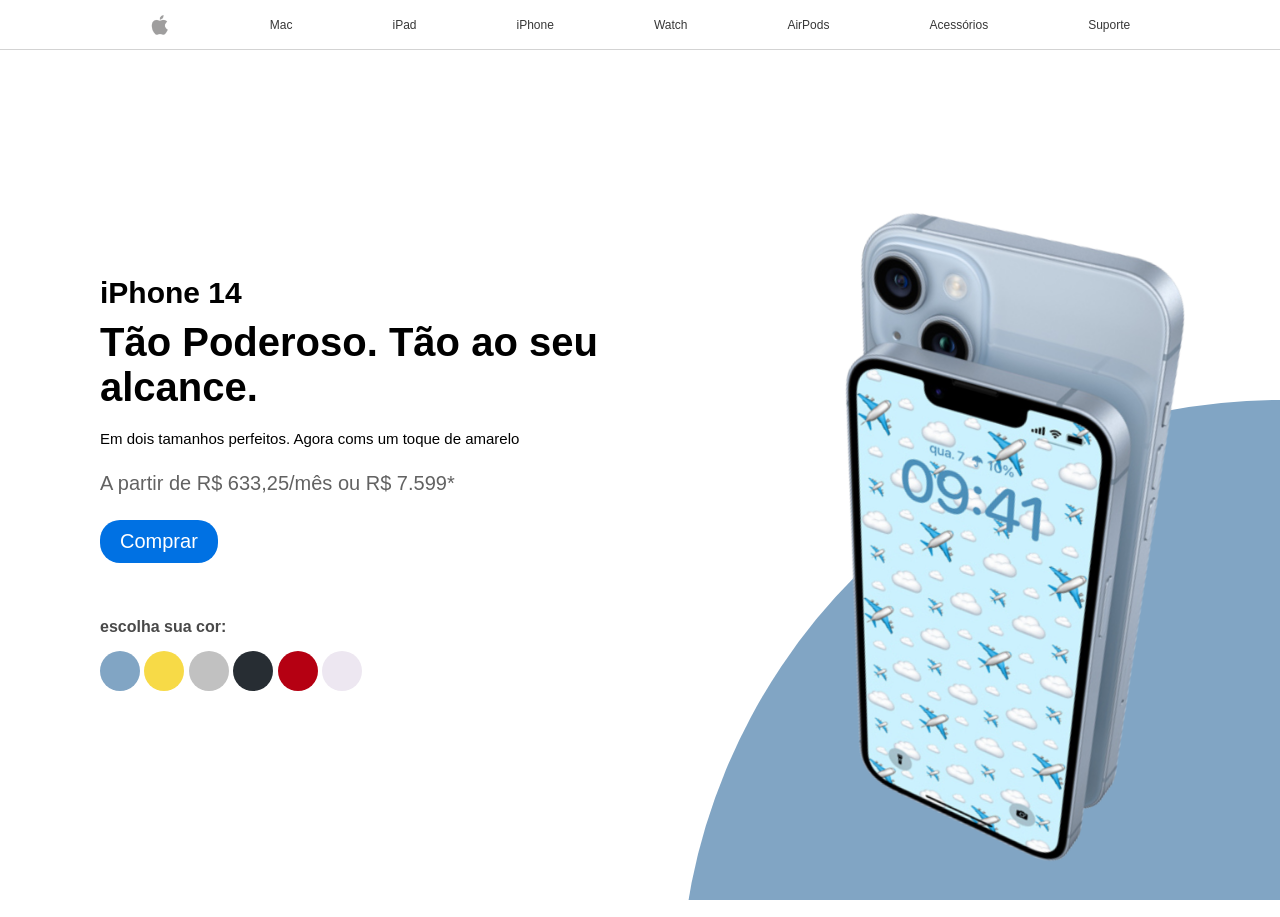
<file: index.html>
<!DOCTYPE html>
<html lang="pt-br">

<head>
  <meta charset="UTF-8">
  <meta http-equiv="X-UA-Compatible" content="IE=edge">
  <meta name="viewport" content="width=device-width, initial-scale=1.0">
  <link rel="stylesheet" href="style.css">
  <script src="./scripts.js"></script>
  <title>iPhoe - Apple (Brasil)</title>

</head>

<body>

  <div class="box-purple">

    <img class="logo-apple" src="./assets/logo.png" alt="logo-apple">
    <ul>
      <li>Mac</li>
      <li>iPad</li>
      <li>iPhone</li>
      <li>Watch</li>
      <li>AirPods</li>
      <li>Acessórios</li>
      <li>Suporte</li>
    </ul>
  </div>

  <div class="box-blue">
    <div class="box-green">
      <h1 class="title-iphone">iPhone 14</h1>
      <h2 class="second-title">Tão Poderoso. Tão ao seu alcance.</h2>
      <p class="graph">Em dois tamanhos perfeitos. Agora coms um toque de amarelo</p>
      <h3 class="price">A partir de R$ 633,25/mês ou R$ 7.599*</h3>
      <button>Comprar</button>

      <p class="graph-color">escolha sua cor:</p>

      <div class="button-color">
        <button onclick="trocaCor('#81a5c4'); trocaImagem('./assets/iphone-azul.png')" class="blue troca-cor"></button>
        <button onclick="trocaCor('#f7da47'); trocaImagem('./assets/iphone-amarelo.png')" class="yellow troca-cor"></button>
        <button onclick="trocaCor('#c1c1c1'); trocaImagem('./assets/iphone-branco.png')" class="white troca-cor"></button>
        <button onclick="trocaCor('#272d33'); trocaImagem('./assets/iphone-preto.png')" class="black troca-cor"></button>
        <button onclick="trocaCor('#b50012'); trocaImagem('./assets/iphone-vemelho.png')" class="red troca-cor"></button>
        <button onclick="trocaCor('#ede7f1'); trocaImagem('./assets/iphone-roxo.png')" class="purple troca-cor"></button>
      </div>
    </div>

    <div class="circulo"></div>
    <img class="iphone" src="./assets/iphone-azul.png" alt="iphone-azul">
  </div>



</body>

</html>
</file>
<file: style.css>
* {
   margin: 0;
   padding: 0;
   font-family: sans-serif;
   box-sizing: border-box;
}

.box-purple {
   display: flex;
   height: 50px;
   align-items: center;
   justify-content: center;
   border-bottom: 1px solid #d3d3d3;
}

ul {
   display: flex;
   gap: 100px;
   list-style: none;
   margin-left: 100px;
}

li {
   font-size: 12px;
   font-weight: 400;
   color: #373737;
   cursor: pointer;

}


 li:hover {
   opacity: .3;
 }
 
 li:active {
   opacity: .8;
}

.logo-apple {
   width: 20px;
}

.box-blue {
   display: flex;
   justify-content: space-between;
   align-items: center;
   padding: 50px;
}

.box-green {
   display: inline-block;
   padding: 60px 50px;
}

.box-orange {
   display: inline-block;
}

.title-iphone {
   font-size: 30px;
}

.second-title {
   font-size: 40px;
   margin-top: 10px;
   margin-bottom: 20px;
}

.graph {
   font-size: 15px;
   margin-bottom: 25px;
}

.price {
   font-size: 20px;
   color: #626262;
   font-weight: 300;
   margin-bottom: 25px;

}

button {
   background-color: #0071e3;
   color: #ffffff;
   border: none;
   padding: 10px 20px;
   border-radius: 20px;
   font-size: 20px;
   cursor: pointer;
}

button:hover {
   opacity: 0.7;
 }

 button:active {
   opacity: 0.4;
 }

.graph-color {
   margin-top: 55px;
   margin-bottom: 15px;
   font-size: 16px;
   font-weight: 700;
   color: #494949;
}


.troca-cor {
   width: 40px;
   height: 40px;
   border-radius: 50px;
   border: none;
   cursor: pointer;
}

.blue {
   background-color: #81a5c4;
}

.yellow {
   background-color: #f7da47;
}

.white {
   background-color: #c1c1c1;
}

.black {
   background-color: #272d33;
}

.red {
   background-color: #b50012;
}

.purple {
   background-color: #ede7f1;
}

.iphone {
   width: 450px;
   margin-top: 100px;
   z-index: 99;

}

.circulo {
   width: 100%;
   height: 100%;
   background: #81a5c4;
   position: absolute;
   top: 0;
   left: 0;
   clip-path: circle(600px at right 1000px);
}
</file>
